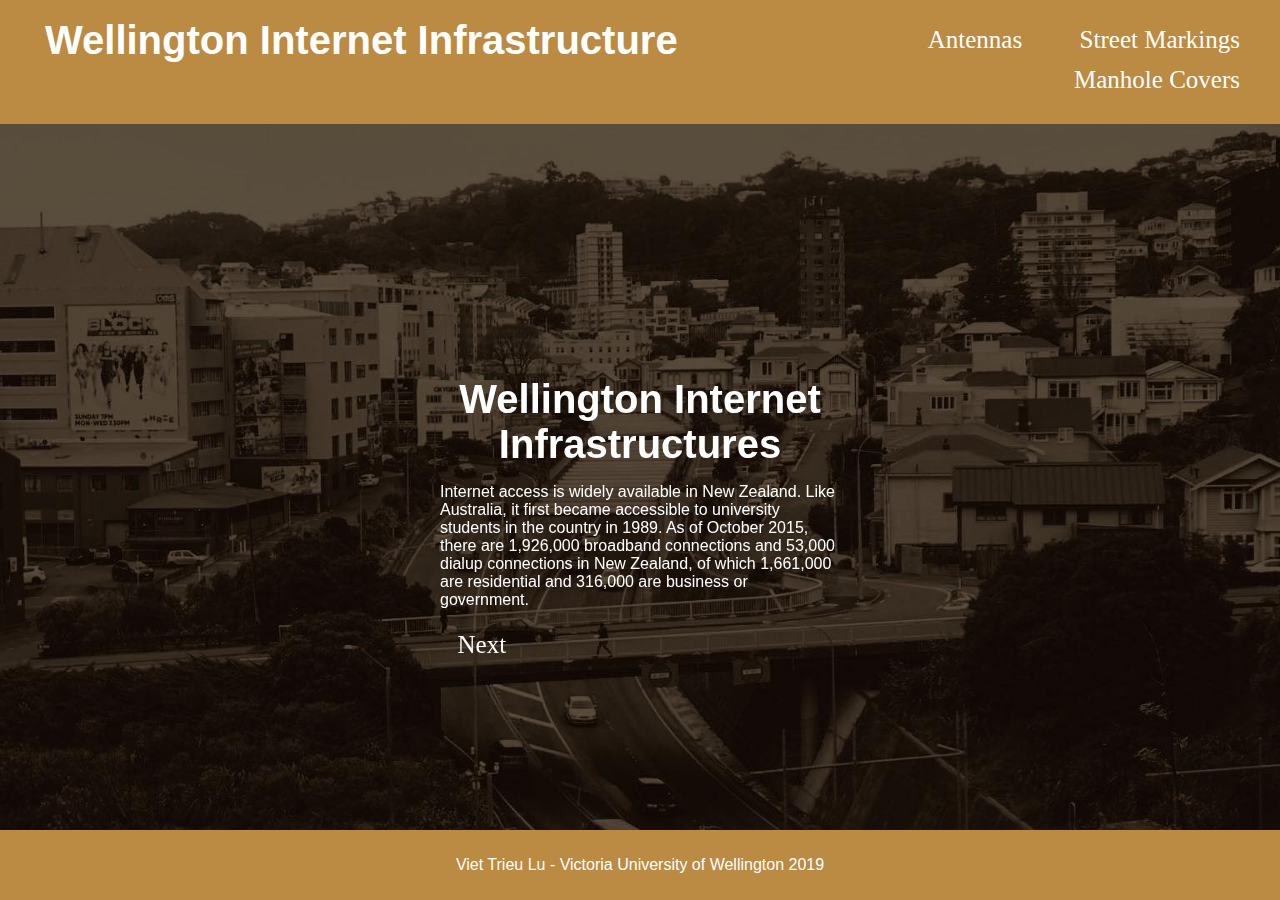
<file: index.html>
<!DOCTYPE HTML>

<html>

<head>
	<meta http-equiv="Content-Type" content="text/html; charset=UTF-8" />
	<title>VietLuSPA1</title>
	<link rel="stylesheet" type="text/css" href="css/style.css">
</head>


<body class="background" style="background-image: url(img/imacover.jpg);">



<header class="header1" id="myheader">
	<nav>
		<h3><a class="Title" href="index.html">Wellington Internet Infrastructure</a></h3>
		
		<a href="Street.html">Street Markings</a>
		<a href="Antennas.html">Antennas</a>
		<a href="Manhole.html">Manhole Covers</a>
	</nav>
</header>


    <section class="header-image" >

    		<div>
    			<h1>Wellington Internet Infrastructures</h1>
    		</div>
    		<div>
    			<p>Internet access is widely available in New Zealand. Like Australia, it first became accessible to university students in the country in 1989. As of October 2015, there are 1,926,000 broadband connections and 53,000 dialup connections in New Zealand, of which 1,661,000 are residential and 316,000 are business or government.</p>
    		</div>
    		<nav><a class="button3" href="Manhole.html">Next</a></nav>

    </section>


   <header class="header2index">
    	<p> Viet Trieu Lu - Victoria University of Wellington 2019 </p>

    </header>
<script>
window.onscroll = function() {myFunction()};

var header = document.getElementById("myheader");
var sticky = header.offsetTop;

function myFunction() {
  if (window.pageYOffset > sticky) {
    header.classList.add("sticky");
  } else {
    header.classList.remove("sticky");
  }
}
</script>

</body>

</html>
</file>
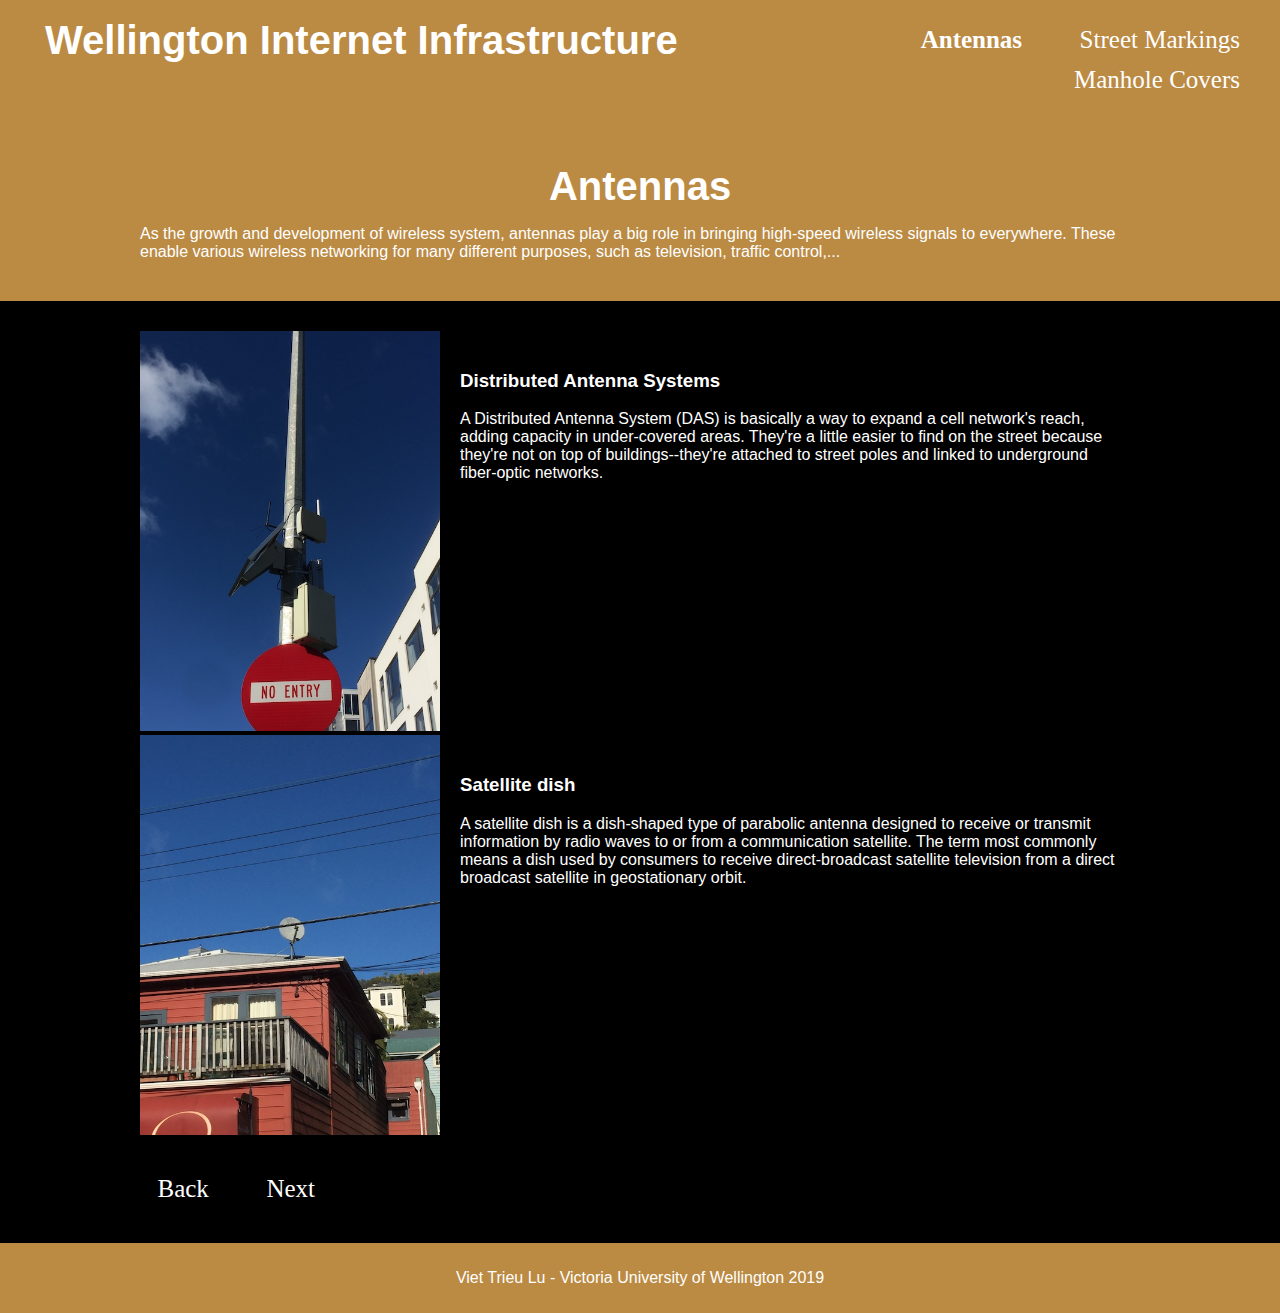
<file: Antennas.html>
<!DOCTYPE HTML>

<html>

<head>
	<meta http-equiv="Content-Type" content="text/html; charset=UTF-8" />
	<title>VietLuSPA1</title>
	<link rel="stylesheet" type="text/css" href="css/style.css">
</head>

<body>



<header class="header1" id="myheader">
	<nav>
	<h3><a class="Title" href="index.html">Wellington Internet Infrastructure</a></h3>
	
		
		<a href="Street.html">Street Markings</a>
		<a href="Antennas.html"><strong>Antennas</strong></a>
		<a href="Manhole.html">Manhole Covers</a>
	</nav>
</header>

   

<header>
		<section id="two">
			<h1>Antennas</h1>
			<p>As the growth and development of wireless system, antennas play a big role in bringing high-speed wireless signals to everywhere. These enable various wireless networking for many different purposes, such as television, traffic control,... </p>
		</section>
	</header>

	<section>
		<div class="g-row">
			<div class="g-30">
				<img src="img/image4.JPG">
			</div>
			<div class="g-70 padded">
				<h3>Distributed Antenna Systems</h3>
				<p>A Distributed Antenna System (DAS) is basically a way to expand a cell network's reach, adding capacity in under-covered areas. They're a little easier to find on the street because they're not on top of buildings--they're attached to street poles and linked to underground fiber-optic networks.</p>
			</div>
		</div>

		<div class="g-row">
			<div class="g-30">
				<img src="img/image5.JPG">
			</div>
			<div class="g-70 padded">
				<h3>Satellite dish</h3>
				<p>A satellite dish is a dish-shaped type of parabolic antenna designed to receive or transmit information by radio waves to or from a communication satellite. The term most commonly means a dish used by consumers to receive direct-broadcast satellite television from a direct broadcast satellite in geostationary orbit.</p>
			</div>
		</div>

	</section>
<section>
	


			<nav>
		<a class="button" href="Street.html">Next</a>
		<a class="button2" href="Manhole.html">Back</a>
		</nav>
</section>



	  <header class="header2">
    	<p> Viet Trieu Lu - Victoria University of Wellington 2019 </p>

    </header>


<script>
window.onscroll = function() {myFunction()};

var header = document.getElementById("myheader");
var sticky = header.offsetTop;

function myFunction() {
  if (window.pageYOffset > sticky) {
    header.classList.add("sticky");
  } else {
    header.classList.remove("sticky");
  }
}
</script>

</body>

</html>
</file>
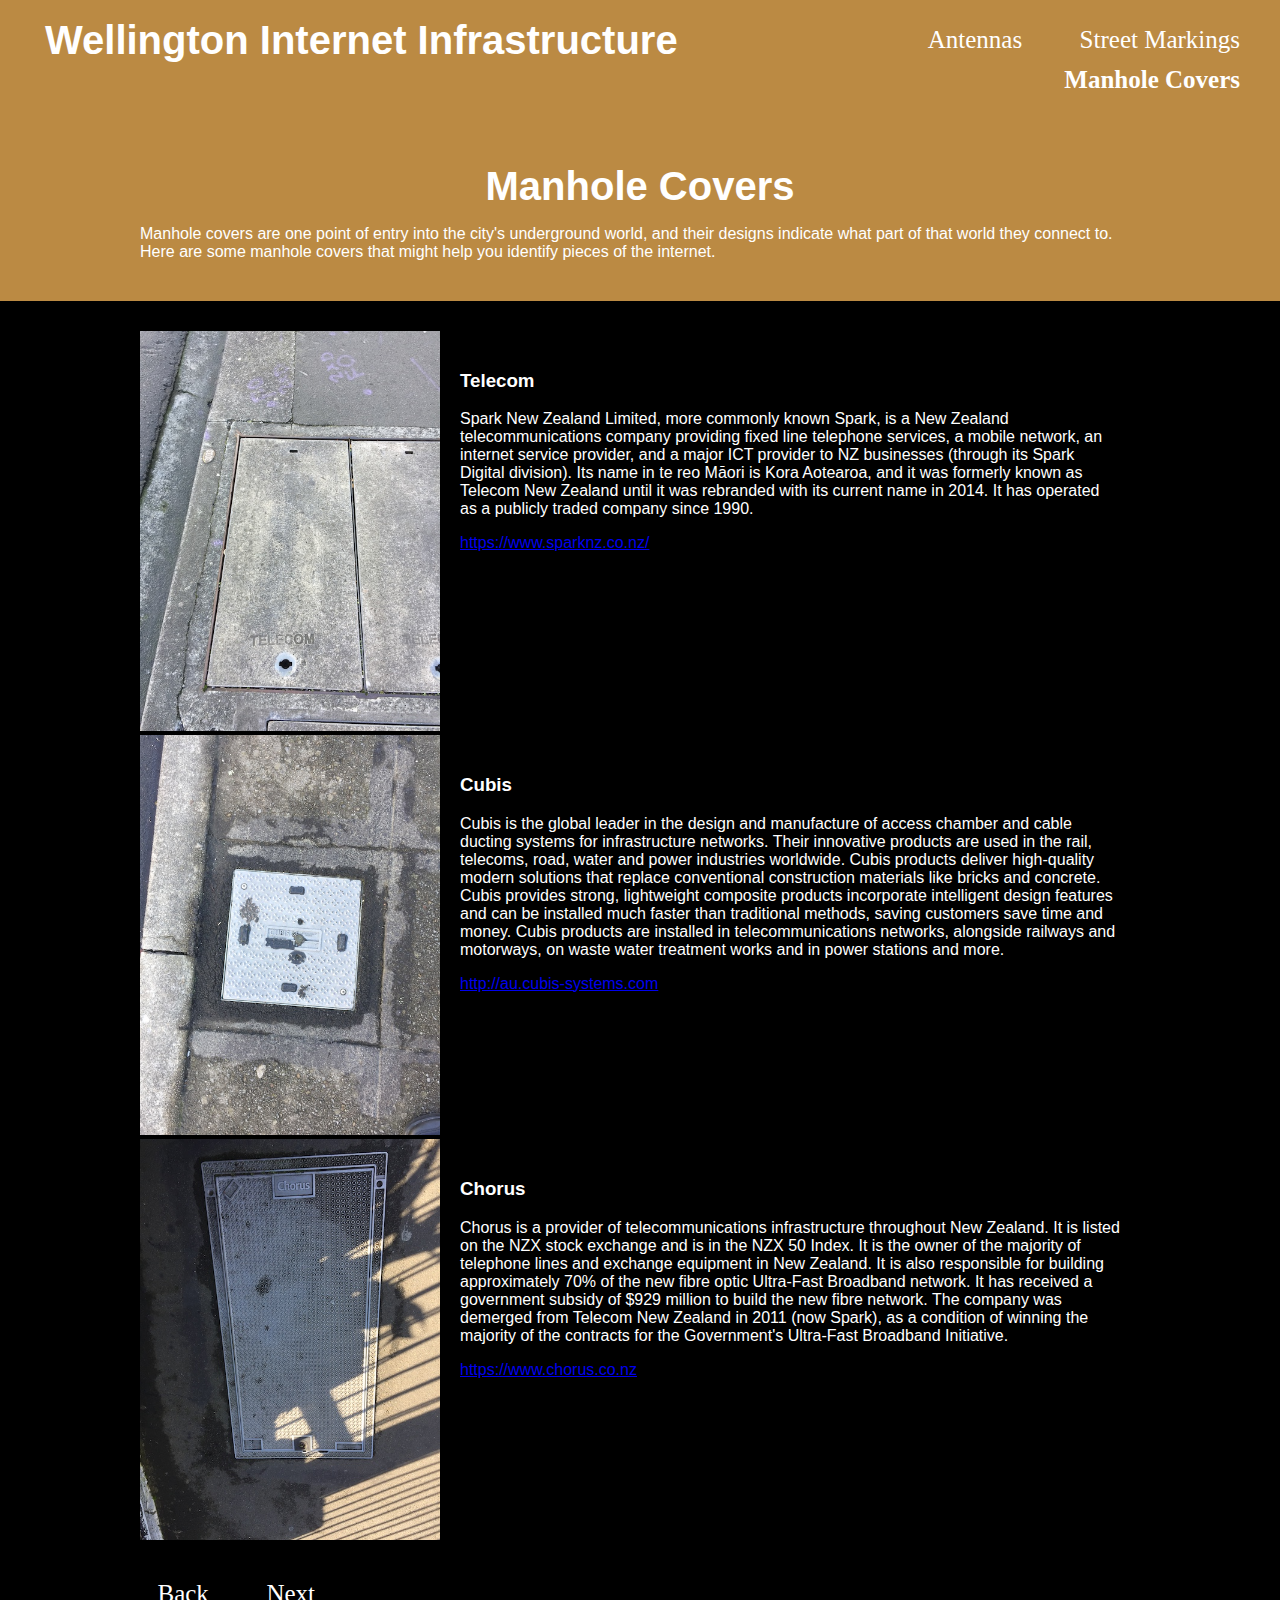
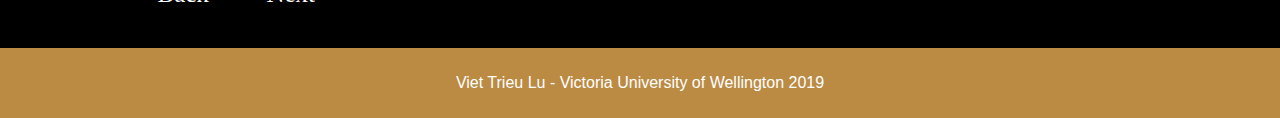
<file: Manhole.html>
<!DOCTYPE HTML>

<html>

<head>
	<meta http-equiv="Content-Type" content="text/html; charset=UTF-8" />
	<title>VietLuSPA1</title>
	<link rel="stylesheet" type="text/css" href="css/style.css">
</head>

<body>



<header class="header1" id="myheader">
	<nav>
		<h3><a class="Title" href="index.html">Wellington Internet Infrastructure</a></h3>
		
		<a href="Street.html">Street Markings</a>
		<a href="Antennas.html">Antennas</a>
		<a href="Manhole.html"><strong>Manhole Covers</strong></a>
	</nav>
</header>

	<header>
		<section id="one">
			<h1>Manhole Covers</h1>
			<p>Manhole covers are one point of entry into the city's underground world, and their designs indicate what part of that world they connect to. Here are some manhole covers that might help you identify pieces of the internet.</p>
		</section>
	</header>

	<section>
		<div class="g-row">
			<div class="g-30">
				<img src="img/image1.JPG">
			</div>
			<div class="g-70 padded">
				<h3>Telecom</h3>
				<p>Spark New Zealand Limited, more commonly known Spark, is a New Zealand telecommunications company providing fixed line telephone services, a mobile network, an internet service provider, and a major ICT provider to NZ businesses (through its Spark Digital division). Its name in te reo Māori is Kora Aotearoa, and it was formerly known as Telecom New Zealand until it was rebranded with its current name in 2014. It has operated as a publicly traded company since 1990.</p>

				<p> <a href="https://www.sparknz.co.nz/">https://www.sparknz.co.nz/</a>
					
				</p>
			</div>
		</div>

		<div class="g-row">
			<div class="g-30">
				<img src="img/image2.JPG">
			</div>
			<div class="g-70 padded">
				<h3>Cubis</h3>
				<p>Cubis is the global leader in the design and manufacture of access chamber and cable ducting systems for infrastructure networks. Their innovative products are used in the rail, telecoms, road, water and power industries worldwide. Cubis products deliver high-quality modern solutions that replace conventional construction materials like bricks and concrete. 

				Cubis provides strong, lightweight composite products incorporate intelligent design features and can be installed much faster than traditional methods, saving customers save time and money.

				Cubis products are installed in telecommunications networks, alongside railways and motorways, on waste water treatment works and in power stations and more.</p>

				<p> <a href="http://au.cubis-systems.com">http://au.cubis-systems.com</a>
					
				</p>
			</div>
		</div>

		<div class="g-row">
			<div class="g-30">
				<img src="img/image3.JPG">
			</div>
			<div class="g-70 padded">
				<h3>Chorus</h3>
				<p>Chorus is a provider of telecommunications infrastructure throughout New Zealand. It is listed on the NZX stock exchange and is in the NZX 50 Index. It is the owner of the majority of telephone lines and exchange equipment in New Zealand. It is also responsible for building approximately 70% of the new fibre optic Ultra-Fast Broadband network. It has received a government subsidy of $929 million to build the new fibre network.

				The company was demerged from Telecom New Zealand in 2011 (now Spark), as a condition of winning the majority of the contracts for the Government's Ultra-Fast Broadband Initiative.</p>
				<p> <a href="https://www.chorus.co.nz">https://www.chorus.co.nz</a>
					
				</p>
			</div>
		</div>



	</section>
	<section>
		
				<nav>
		<a class="button" href="Antennas.html">Next</a>
		<a class="button2" href="index.html">Back</a>
		</nav>

	</section>

	   <header class="header2">
    	<p> Viet Trieu Lu - Victoria University of Wellington 2019 </p>

    </header>




<script>
window.onscroll = function() {myFunction()};

var header = document.getElementById("myheader");
var sticky = header.offsetTop;

function myFunction() {
  if (window.pageYOffset > sticky) {
    header.classList.add("sticky");
  } else {
    header.classList.remove("sticky");
  }
}
</script>


</body>

</html>
</file>
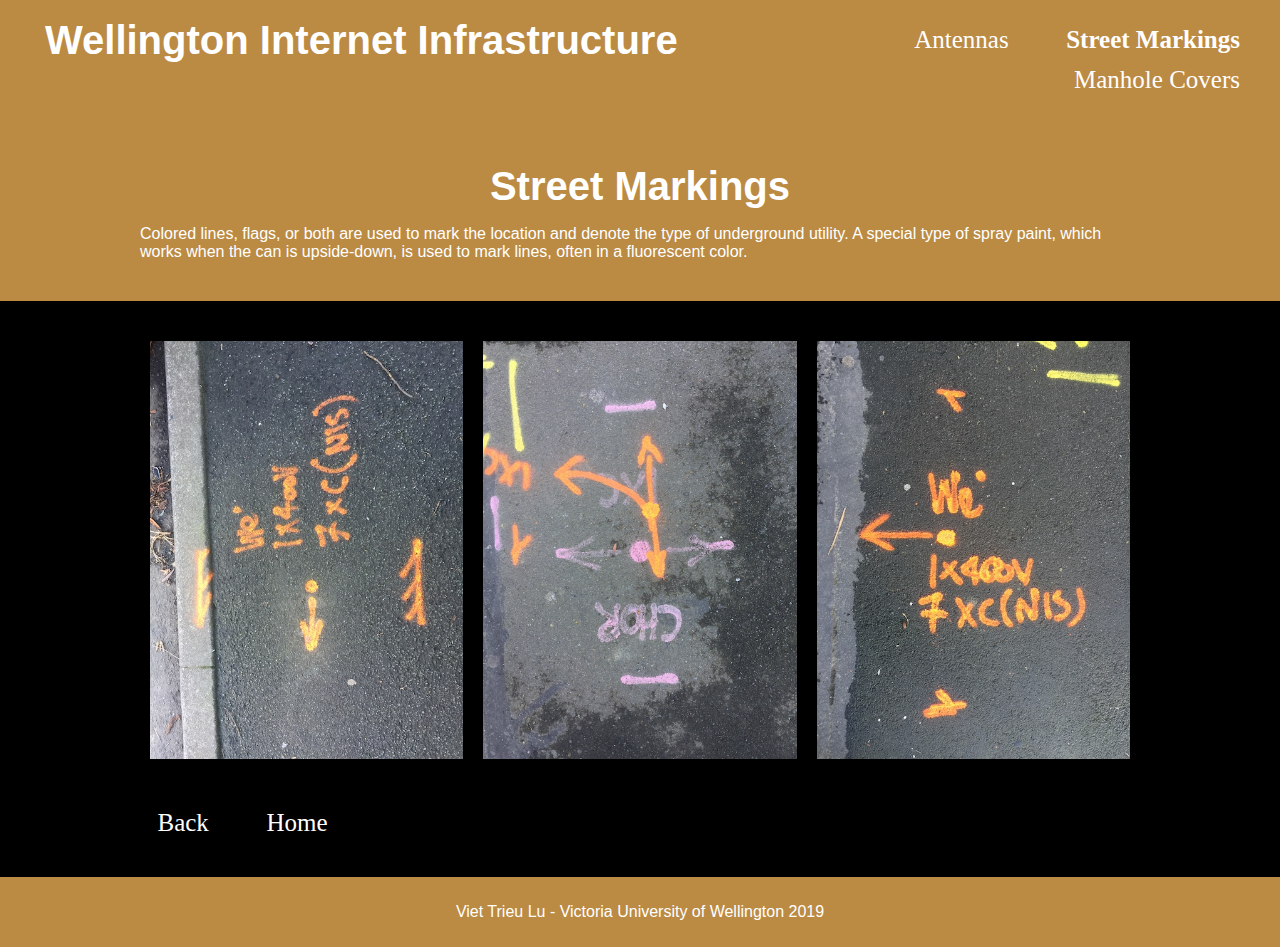
<file: Street.html>
<!DOCTYPE HTML>

<html>

<head>
	<meta http-equiv="Content-Type" content="text/html; charset=UTF-8" />
	<title>VietLuSPA1</title>
	<link rel="stylesheet" type="text/css" href="css/style.css">
</head>

<body>



<header class="header1" id="myheader">
	<nav>
		<h3><a class="Title" href="index.html">Wellington Internet Infrastructure</a></h3>
	
		
		<a href="Street.html"><strong>Street Markings</strong></a>
		<a href="Antennas.html">Antennas</a>
		<a href="Manhole.html">Manhole Covers</a>
	</nav>
</header>

  

	<header>
		<section id="three">
			<h1>Street Markings</h1>
			<p>Colored lines, flags, or both are used to mark the location and denote the type of underground utility. A special type of spray paint, which works when the can is upside-down, is used to mark lines, often in a fluorescent color.</p>
		</section>
	</header>

	<section>
		<div class="row">
			<div class="column">
				<img src="img/image7.JPG">
			</div>
			<div class="column">
				<img src="img/image8.JPG">
			</div class="column">
			<div class="column">
				<img src="img/image9.JPG">
			</div>			
		
	</section>
	<section>
		
		<nav>
		<a class="button" href="index.html">Home</a>
		<a class="button2" href="Antennas.html">Back</a>
		</nav>

	</section>
		

	   <header class="header2">
    	<p> Viet Trieu Lu - Victoria University of Wellington 2019 </p>

    </header>


	<script>
window.onscroll = function() {myFunction()};

var header = document.getElementById("myheader");
var sticky = header.offsetTop;

function myFunction() {
  if (window.pageYOffset > sticky) {
    header.classList.add("sticky");
  } else {
    header.classList.remove("sticky");
  }
}
</script>
</body>

</html>
</file>
<file: css/style.css>
*{
	box-sizing: border-box; 
	/* This makes the widths of elements more consistent
		Full details here https://css-tricks.com/box-sizing/ */
}

body{
	margin: 0px; /* Often browsers have a 5px margin by deafult*/
	font-family: sans-serif;
	background-color: black;
}

h1 {
	font-size: 40px;
	margin-bottom: 0px;
	color: white; 
	text-align: center;
	}

.background{
background-size: cover;
background-position: center;
background-attachment: fixed;
background-repeat: no-repeat;
max-width: 100vw; 
max-height: 100%;
margin-left: 0px;
margin-right: 0px ; 
margin-top: 0px; 
margin-bottom: 0px;
	}

.header-image{
	color: white; 
	height: 200px;
    width: 400px;
    position: fixed;
    top: 50%;
    left: 50%;
    margin-top: -100px;
    margin-left: -200px;
	}

section{
	max-width: 1000px;
	margin-left: auto;
	margin-right: auto;
	margin-top: 30px;
	margin-bottom: 30px;
	color: white; 
	text-align: left;

}


header{
	background-color: #BB8A43;
	color: black;
	padding-top: 10px;
	padding-bottom: 10px;

}

.header1{
	background-color: #BB8A43;
	color: black;
	padding-top: 20px;
	padding-bottom: 20px;


}


.header2{
  	position: relative;
  	left: 0;
  	bottom: 0;
  	width: 100%;
  	background-color: #BB8A43;
  	color: white;
  	text-align: center;

}

.header2index{
  	position: fixed;
  	left: 0;
  	bottom: 0;
  	width: 100%;
  	background-color: #BB8A43;
  	color: white;
  	text-align: center;

}


.Title{
	font-family: "Skia",sans-serif;
	font-size: 40px;
	color: white; 
}

.sticky {
  	position: fixed;
  	top: 0;
  	width: 100%
}


.sticky + .content {
  	padding-top: 102px;
}



nav {
  	display: inline-block;
  	justify-content: flex-end;
}



nav h3{
	float: left;
	margin: 0px;
	line-height: 40px;
	margin-left: 0.5em;
	margin-right: 1em;
	text-decoration: none;
	font-family: "Amboy";
	font-size: 40px;
	color: white; 

}



nav a {
	float: right;
	margin: 0px;
	line-height: 40px;
	margin-left: 0.5em;
	margin-right: 1.4em;
	text-decoration: none;
}



nav a{
  	color: white;
  	text-decoration: none;
  	padding: 0px 5px;
  	font-family: "Skia";
  	font-size: 25px;

}


nav a:hover {
    	color: black;
    	transition: all 0.5s ease-in;
}


/*@media screen and (max-width: 2000px)
{
	.header1
	{
		flex-direction: column;
		}
		}*/

.button{
	float: right;
	}

.button2{
	float: left;
	}

.button3{
	text-align: center;
	
	}	

.button:hover{
    	color: black;
    	background-color: white;
    	padding: 0px 15px;
    	border-color: white;
    	transition: all 0.5s ease-in;
    	float: right;
    	
	}

.button2:hover{
    	color: black;
    	background-color: white;
    	padding: 0px 15px;
    	border-color: white;
    	transition: all 0.5s ease-in;
   		float: left;
	}


.button3:hover{
    	color: black;
    	background-color: white;
    	padding: 0px 15px;
    	border-color: white;
    	transition: all 0.5s ease-in;
    	
    	
	}


.g-row{
	width: 100%;
	overflow: hidden;
}

.g-row img{
	width: 100%;
}

.g-50{
	width: 50%;
	float: left;
}

.g-30{
	width: 30%;
	float: left;
}

.g-70{
	width: 70%;
	float: left;
}

.show{
	border: 1px solid blue;
	padding: 2px;
}

.padded{
	padding: 20px; 
}

.column {
  float: left;
  width: 33.33%;
  padding: 20px;
}


.row::after {
  content: "";
  clear: both;
  display: table;
}

.row {
  display: flex;
}

.column {
  flex: 33.33%;
  padding: 10px;
}

@media screen and (max-width: 500px) {
  .column {
    width: 100%;
  }
}

img{
width: 100%;


	}
</file>
